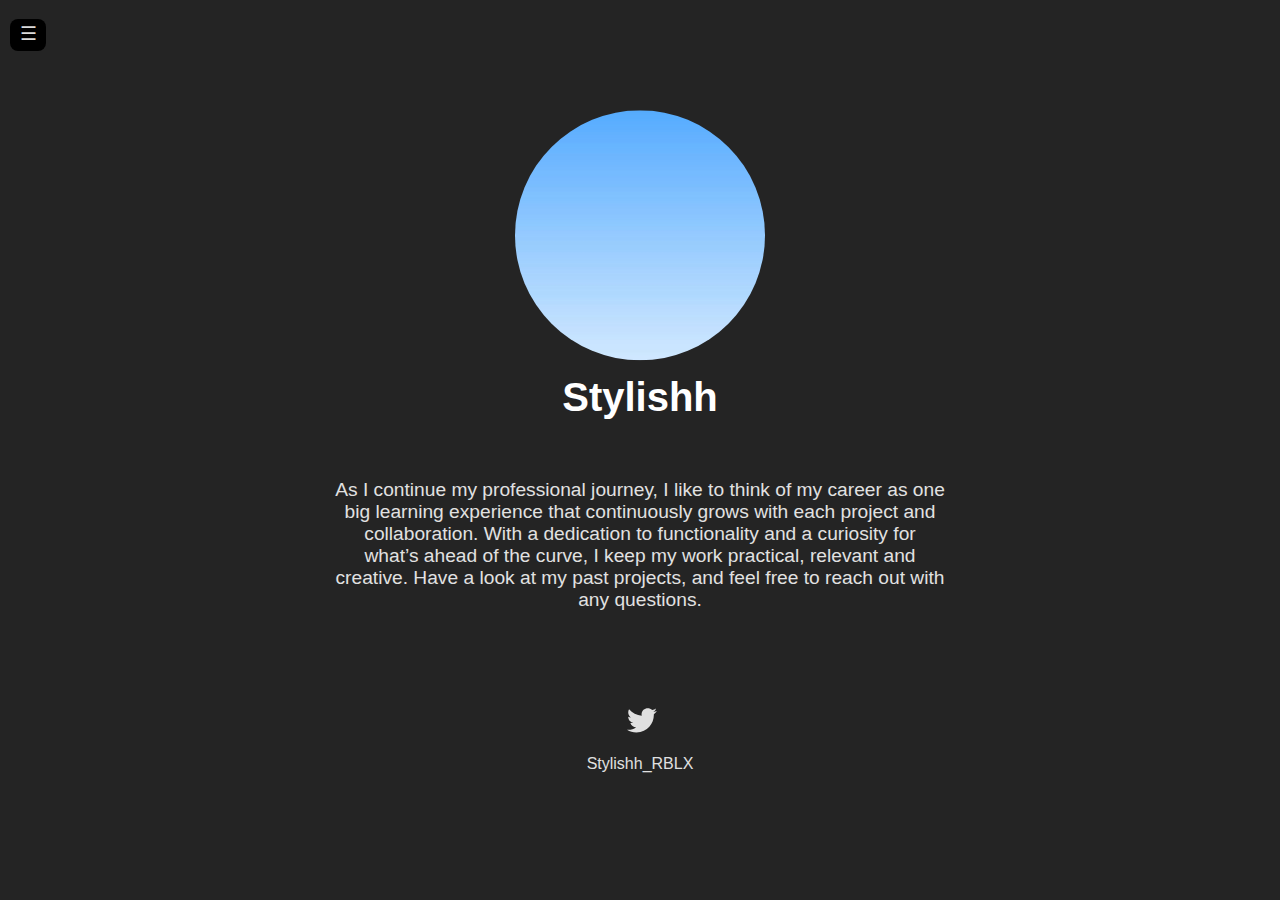
<file: aboutme.html>
<!DOCTYPE html>
<html lang="en">
<head>
    <meta charset="UTF-8">
    <meta http-equiv="X-UA-Compatible" content="IE=edge">
    <meta name="viewport" content="width=device-width, initial-scale=1.0">
    <title>Stylishh's Portfolio</title>
    <meta name="description" content="Stylishh's Portfolio">
    <meta name="keywords" content="Roblox, RobloxDev, Roblox Develop, Stylishh, StylishhRBLX, Twitter, Portfolio">
    <link rel="icon" type="image/gif" href="img/Site_Logo.svg">
    <link rel="stylesheet" href="css/aboutme.css">
    <link rel="stylesheet" href="css/left-nav-style.css">
</head>
<body>
    <input type="checkbox" id="nav_toggle" hidden>

    <nav class="nav">
        <label for="nav_toggle" class="nav_toggle" onclick></label>
        <h2 class="logo"> 
            <a href="index.html"><img class="nav_logo" src="img/Stylishhs_Portfolio.svg" alt=""></a> 
        </h2>
        <ul class="nav_list">
            <li><a class="home_logo" href="index.html">Home</a>
            <li><a class="aboutme_logo" href="aboutme.html">About</a>
            <a class="creator_info_a" href="https://twitter.com/Quartix_"><p class="creator_info">Made with Love by Quartix</p></a>
        </ul>
    </nav>

    <div class="mask_content"></div>

    <div class="aboutme_container">
        <img id="avatar" src="img/Avatar.jpg" alt="" class="avatar">
        <p class="avatar_name">Stylishh</p>
        <p class="avatar_description">As I continue my professional journey, I like to think of my career as one big learning experience that continuously grows with each project and collaboration. With a dedication to functionality and a curiosity for what’s ahead of the curve, I keep my work practical, relevant and creative. Have a look at my past projects, and feel free to reach out with any questions.</p>
        <div id="social" class="social">
            <a class="social_link" href="https://twitter.com/Stylishh_RBLX">
                <img class="social_icon" src="img/Twitter_Logo.svg" alt="">
                <p class="social_name">Stylishh_RBLX</p>
            </a>
        </div>
    </div>
</body>
    <script>
        function adapt() {
            var object = document.getElementById('avatar');

            if (window.innerWidth > 650) {
                object.style.marginTop = '50px';
            } else {
                object.style.marginTop = '250px';
            };
        };

        adapt();
        window.addEventListener('resize', adapt);
    </script>
</html>
</file>
<file: css/aboutme.css>
@charset "UTF-8";

* {
    box-sizing: border-box;
}

html, body {
    margin: 0;
    padding: 0;
    font-family: 'SFProDisplay';
	src: url(/fonts/SFPRODISPLAYREGULAR.OTF);
}

body {
    color: #333;
    font: 1em 'Open Sans', sans-serif;
    background-color: #242424;
}

.aboutme_container {
    display: flex;
    flex-wrap: wrap;
    align-items: center;
    justify-content: center;
    position: absolute;
    left: 50%;
    top: 50%;
    transform: translate(-50%, -50%);
    scale: 1;
    transition: scale .25s;
}

.avatar {
    margin: 0 auto;
    margin-top: 50px;
    width: 250px;
    height: 250px;
    border-radius: 100%;
    transform: translateX(0);
    transition: transform 0.25s;
}

.avatar_name {
    width: 100%;
    margin-top: 15px;
    text-align: center;
    font-size: 2.5em;
    font-weight: bold;
    color: white;
    transform: translateX(0);
    transition: transform 0.25s;
}

.avatar_description {
    margin-left: 15px;
    margin-right: 15px;
    text-align: center;
    font-size: 1.2em;
    color: #e1e1e1;
    transform: translateX(0);
    transition: transform 0.25s;
}

.social {
    display: flex;
    justify-content: center;
    flex-wrap: wrap;
    margin-top: 25px;
    margin-bottom: 50px;
    transform: translateX(0);
    transition: transform 0.25s;
}

.social_link::after,
.social_link:active,
.social_link:hover,
.social_link {
    text-decoration: none;
}

.social_icon { 
    width: 30px;
    height: 30px;
    margin-top: 50px;
    margin-left: 40px;
}

.social_name {
    font-size: 1em;
    text-align: center;
    color: #E0E0E0;
}
</file>
<file: css/left-nav-style.css>
.nav {
    width: 320px;
    height: 100%;
    min-width: 320px;
    justify-content: center;
    position: fixed;
    top: 0;
    bottom: 0;
    left: -320px;
    padding: 15px 20px;
    -webkit-transition: left 0.3s;
    -moz-transition: left 0.3s;
    transition: left 0.3s;
    background: #000;
    z-index: 4;
}

.nav_toggle {
    position: absolute;
    left: 330px;
    top: 1em;
    padding: 0.4em;
    padding-right: 0.5em;
    padding-left: 0.5em;
    padding-bottom: 0.5em;
    background: inherit;
    color: #dadada;
    cursor: pointer;
    border-radius: 8px;
    font-size: 1.2em;
    line-height: 0.75;
    z-index: 5;
    -webkit-transition: color .25s ease-in-out;
    -moz-transition: color .25s ease-in-out;
    transition: color .25s ease-in-out;
}

.nav_toggle:after {
    content: '\2630';
    text-decoration: none;
}

.nav_toggle:hover {
    color: #f4f4f4;
}

[id='nav_toggle'] {
    position: absolute;
    display: none;
}

[id='nav_toggle']:checked ~ .nav > .nav_toggle {
    left: auto;
    right: 2px;
    top: 1em;
}

[id='nav_toggle']:checked ~ .nav {
    left: 0;
    box-shadow:4px 0px 20px 0px rgba(0,0,0, 0.5);
    -moz-box-shadow:4px 0px 20px 0px rgba(0,0,0, 0.5);
    -webkit-box-shadow:4px 0px 20px 0px rgba(0,0,0, 0.5);
    overflow-y: hidden;
}

[id='nav_toggle']:checked ~ .container {
    -webkit-transform: translateX(320px);
    -moz-transform: translateX(320px);
    transform: translateX(320px);
}

[id='nav_toggle']:checked ~ .welcome_container {
    -webkit-transform: translateX(320px);
    -moz-transform: translateX(320px);
    transform: translateX(320px);
}

[id='nav_toggle']:checked ~ .aboutme_container > .avatar {
    -webkit-transform: translateX(320px);
    -moz-transform: translateX(320px);
    transform: translateX(320px);
}

[id='nav_toggle']:checked ~ .aboutme_container > .avatar_name {
    -webkit-transform: translateX(320px);
    -moz-transform: translateX(320px);
    transform: translateX(320px);
}

[id='nav_toggle']:checked ~ .aboutme_container > .avatar_description {
    -webkit-transform: translateX(320px);
    -moz-transform: translateX(320px);
    transform: translateX(320px);
}

[id='nav_toggle']:checked ~ .aboutme_container > .social {
    -webkit-transform: translateX(320px);
    -moz-transform: translateX(320px);
    transform: translateX(320px);
}

[id='nav_toggle']:checked ~ .nav > .nav_toggle:after {
    content: '\2715';
}

@media screen and (min-width: 320px) {
    html,
    body {
      margin: 0;
      overflow-x: hidden;
    }
}

@media screen and (max-width: 320px) {
    html,
    body {
      margin: 0;
      overflow-x: hidden;
    }
    .nav {
      width: 100%;
      box-shadow: none
    }
}

.nav h2 {
    width: 10px;
    padding: 0;
    margin: 5px 40px;
    text-align: center;
    opacity: 0;
    transform: scale(0.1);
    -ms-transform: scale(0.1);
    -moz-transform: scale(0.1);
    -webkit-transform: scale(0.1);
    transform-origin: 0%;
    -ms-transform-origin: 0%;
    -moz-transform-origin: 0%;
    -webkit-transform-origin: 0%;
    transition: opacity 0.4s, transform 0.4s;
    -ms-transition: opacity 0.4s, -ms-transform 0.4s;
    -moz-transition: opacity 0.4s, -moz-transform 0.4s;
    -webkit-transition: opacity 0.4s, -webkit-transform 0.4s;
}

.nav_logo {
    max-width: 200px;
}

.nav h2 a {
    color: #dadada;
    text-decoration: none;
}

[id='nav_toggle']:checked ~ .nav h2 {
    opacity: 1;
    transform: scale(1, 1);
    -ms-transform: scale(1, 1);
    -moz-transform: scale(1, 1);
    -webkit-transform: scale(1, 1);
}

.nav > ul {
    display: inline;
    list-style: none;
    height:  100px;
}

.home_logo {
    background: url(../img/Home_Logo.svg) no-repeat center calc(50% - 10px);
    background-size: 80px;
}

.aboutme_logo {
    background: url(../img/AboutMe_Logo.svg) no-repeat center calc(50% - 10px);
    background-size: 80px;
}

.creator_info_a::before,
.creator_info_a::after,
.creator_info_a {
    height: 10px !important;
    background-color: transparent !important;
}

.creator_info {
    height: 10px;
    line-height: 10px;
    text-align: center;
    font-size: 0.85em;
    color: #3a3a3a;
}

.nav > ul > li {
    line-height: 20em;
    font-weight: 800;

    margin: 10px;
    margin-bottom: 25px;
    -webkit-transform: scale(0.5);
    -moz-transform: scale(0.5);
    -ms-transform: scale(0.5);
    transform: scale(0.5);
    -webkit-transition: opacity .5s .1s, -webkit-transform .5s .1s;
    -moz-transition: opacity .5s .1s, -moz-transform .5s .1s;
    -ms-transition: opacity .5s .1s, -ms-transform .5s .1s;
    transition: opacity .5s .1s, transform .5s .1s;
}

[id='nav_toggle']:checked ~ .nav > ul > li {
    opacity: 1;
    -webkit-transform: scale(1);
    -moz-transform: scale(1);
    -ms-transform: scale(1);
    transform: scale(1);
}

.nav > ul > li:nth-child(2) {
    -webkit-transition: opacity .5s .2s, -webkit-transform .5s .2s;
    transition: opacity .5s .2s, transform .5s .2s;
}

.nav > ul > li:nth-child(2) {
    -webkit-transition: opacity .5s .2s, -webkit-transform .5s .2s;
    transition: opacity .5s .2s, transform .5s .2s;
}

.nav > ul > li > a {
    display: block;
    position: relative;
    height: 200px;
    padding: 10px;
    font-weight: 300;
    font-size: 1.2em;
    text-align: center;
    color: #dadada;
    background-color: #242424;
    border-radius: 25px;
    text-decoration: none;
    transition: 0.25s;
}

.nav > ul > li > a:hover,
.nav > ul > li > a:focus {
    color: white;
   scale: 1.025;
   transition: 0.25s;
}

.nav > ul > li > a:before {
    content: '';
    display: block;
    position: absolute;
    right: 0;
    bottom: 0;
    height: 1px;
    width: 100%;
    -webkit-transition: width 0s ease;
    transition: width 0s ease;
}

.mask_content {
    display: block;
    position: fixed;
    top: 0;
    left: 0;
    z-index: 3;
    width: 100%;
    height: 100%;
    background-color: rgba(0, 0, 0, 0.4);
    visibility: hidden;
    opacity: 0;
}

[id='nav_toggle']:checked ~ .mask_content {
    visibility: visible;
    opacity: 1;
    -webkit-transition: opacity .5s, visibility .5s;
    transition: opacity .5s, visibility .5s;
}
</file>
